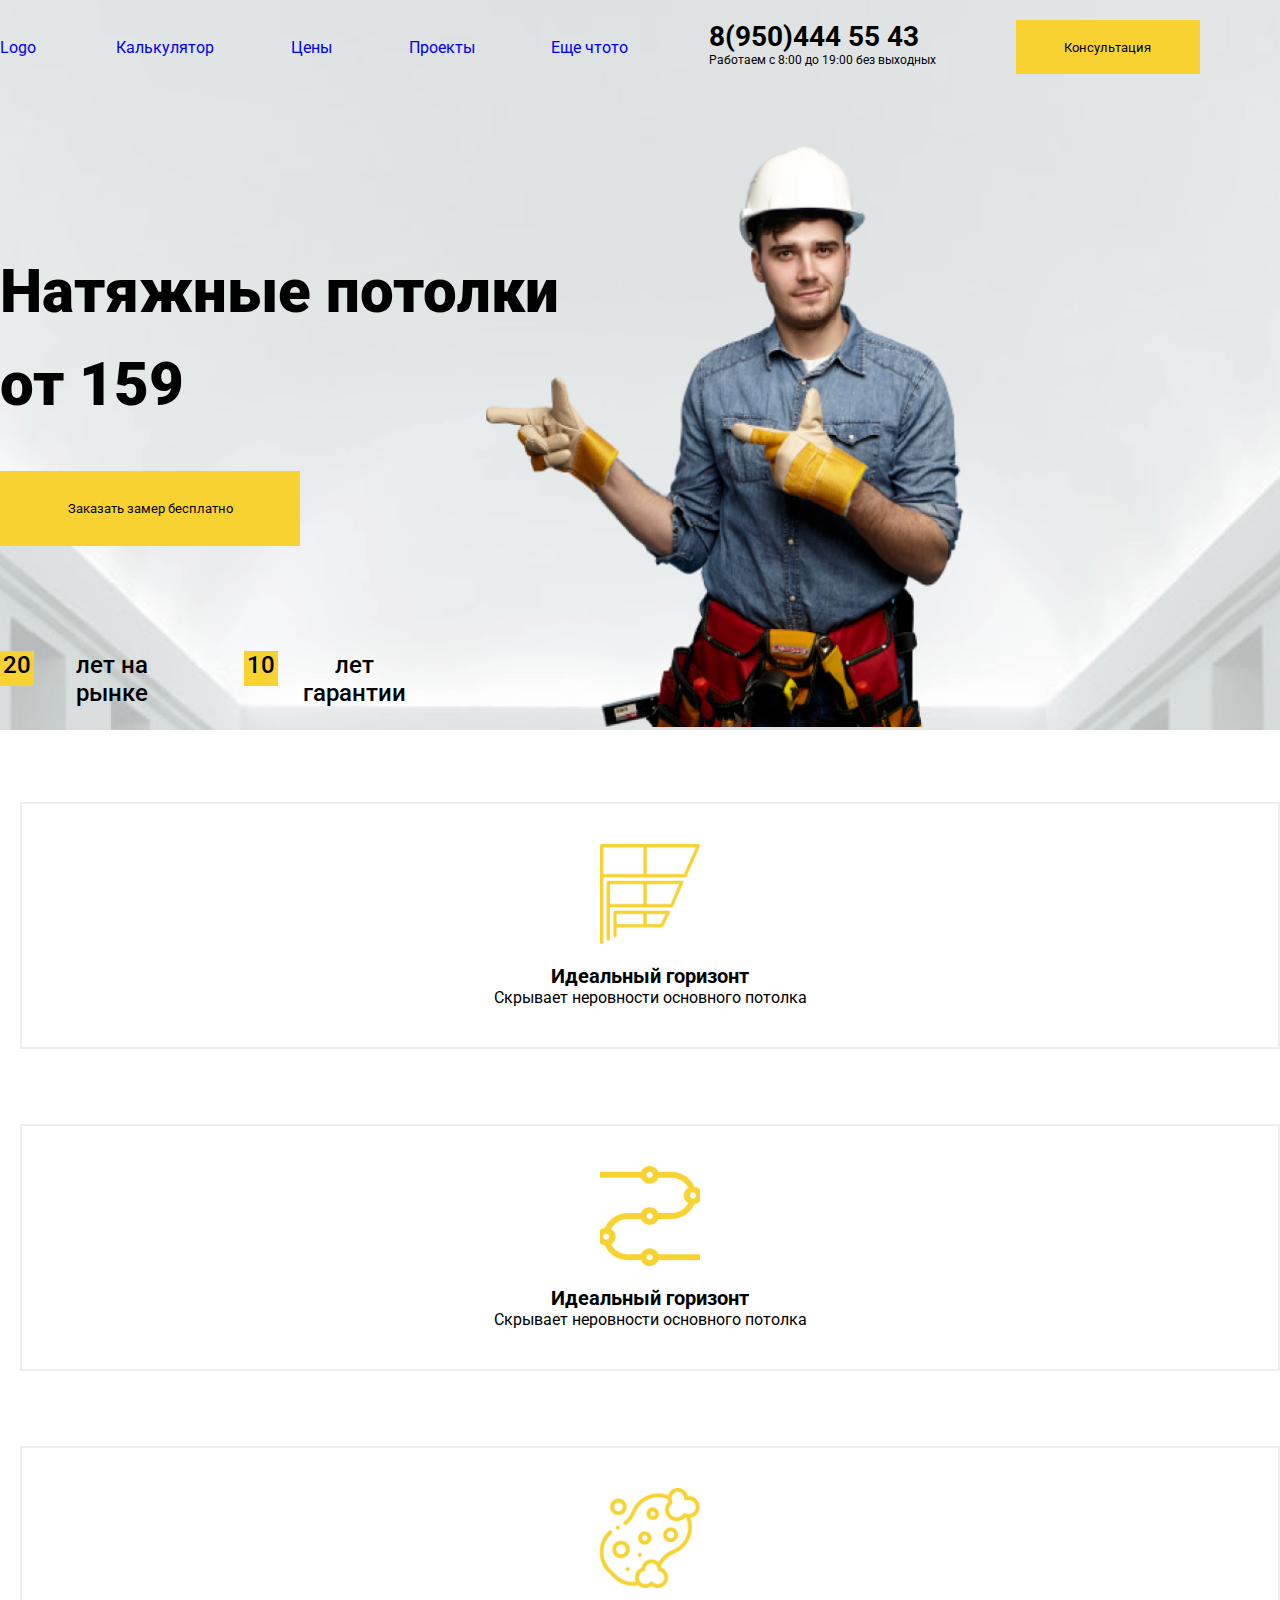
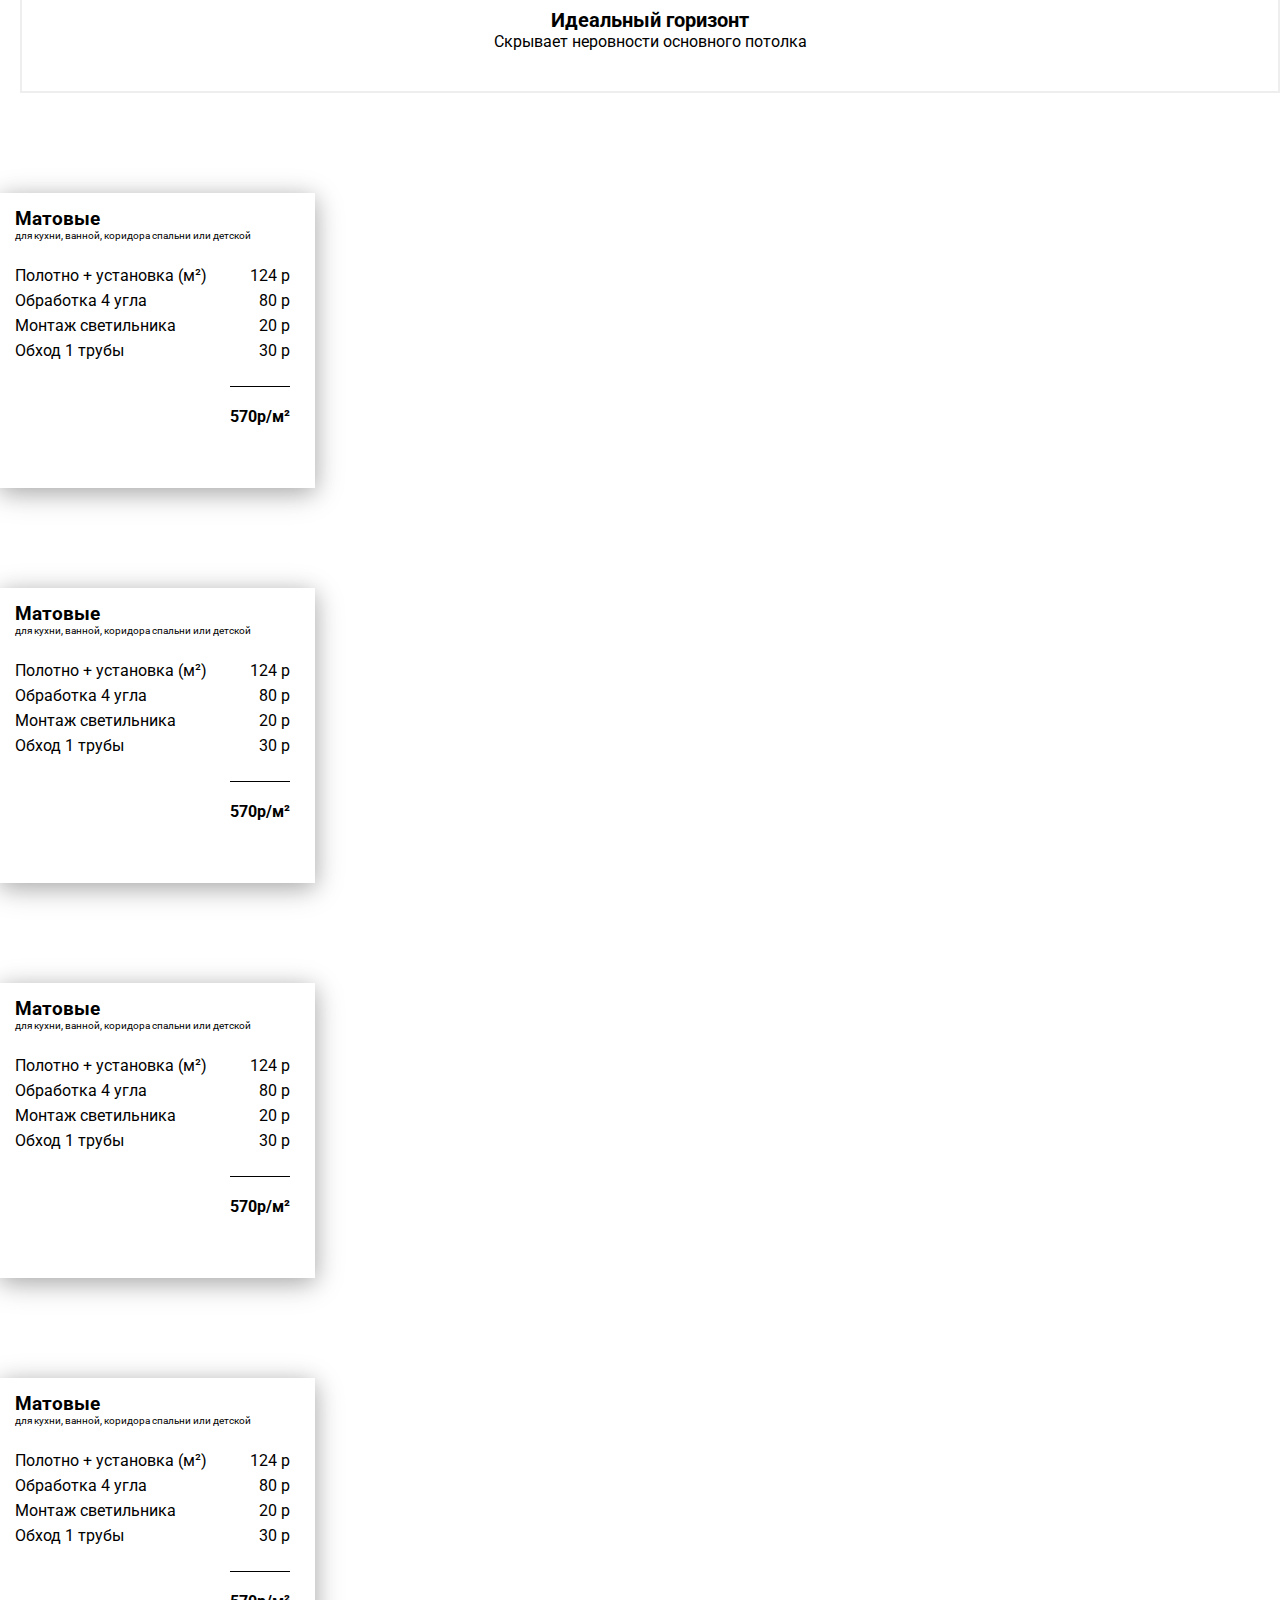
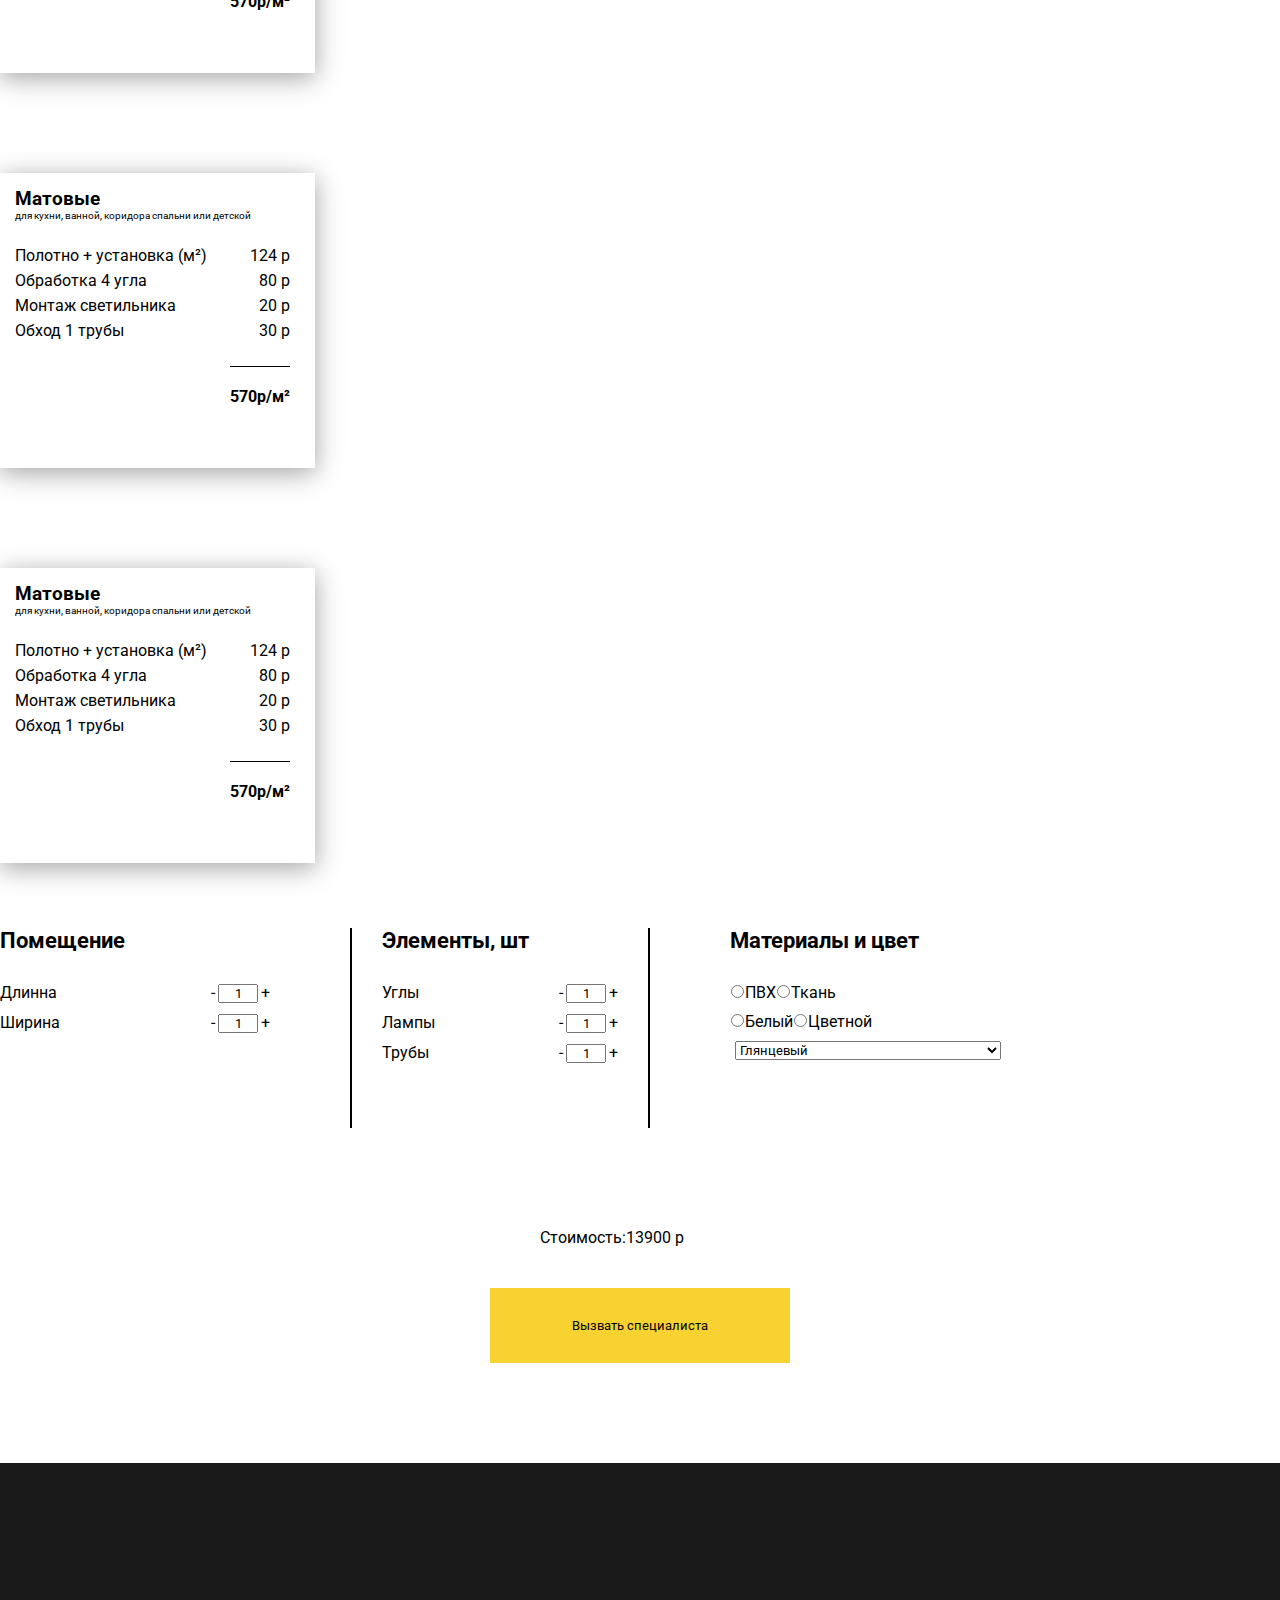
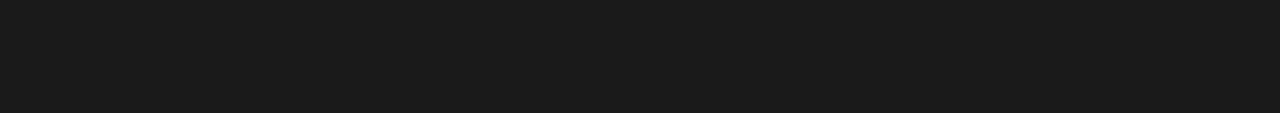
<file: index.html>
<!DOCTYPE html>
<html lang="en">
<head>
    <meta charset="UTF-8">
    <meta name="viewport" content="width=device-width, initial-scale=1.0">
    <link rel="stylesheet" href="https://stackpath.bootstrapcdn.com/bootstrap/5.0.0-alpha1/css/bootstrap.min.css" integrity="sha384-r4NyP46KrjDleawBgD5tp8Y7UzmLA05oM1iAEQ17CSuDqnUK2+k9luXQOfXJCJ4I" crossorigin="anonymous">
    <link rel="stylesheet" href="styles/main.css">
    <title>Stretch ceiling</title>
</head>
<body>
    
 <div class="backgraund"></div>
    
  <header>
      <div class="container ">
          <div class="row">
           <div class="col-lg-12 col-md-12">
                <div class="menu">
                  <div class="header_logo">
                      <a href="#" class="link_logo">Logo</a>
                    </div>
                    <ul class="nav_menu">
                      <li class="menu_item"><a href="#" class="link_item">Калькулятор</a></li>
                      <li class="menu_item"><a href="#" class="link_item">Цены</a></li>
                      <li class="menu_item"><a href="#" class="link_item">Проекты</a></li>
                      <li class="menu_item"><a href="#" class="link_item">Еще чтото</a></li>
                    </ul>
                    <div class="phone_block">
                      <span class="number">8(950)444 55 43</span>
                      <span class="schedule">Работаем с 8:00 до 19:00 без выходных</span>
                    </div>
                    <button class="menu_btn">Консультация</button>

                    <div class="hamburger">
                      <div class="hamburger_wrap check">
                        <span class="top check"></span>
                        <span class="middle check"></span>
                        <span class="bottom check"></span>
                      </div>
                    </div>
               </div>
           </div>
          </div>
      </div>
  </header>
  
  


  <div class="subheader">
          <div class="container">
              <div class="row">
                  <div class="col-lg-10 offset-lg-1 col-sm-10 ofset-sm-1">
                      <div class="subheader_content">
                          <div class="left_side">
                              <h1 class="main_title">Натяжные потолки<br>
                                  от 159 </h1>
                                  <button class="subheader_btn">Заказать замер бесплатно</button>
                                  <div class="extra_info">
                                    <div class="onmarket">
                                      <div class="block">20</div>
                                      <span class="little_info">лет на рынке</span>
                                    </div>
                                    <div class="onmarket">
                                      <div class="block">10</div>
                                      <span class="little_info">лет гарантии</span>
                                    </div>
                                  </div>
                              </div>
                              <div class="right_side">
                                  <div class="bg_man"></div>
                              </div>
                              
                      </div>
                      
                  </div>
                  <button class="sm_subheader_btn">Заказать замер бесплатно</button>
              </div>
              
              
  
          </div>
    </div>






   <div class="advantages">
     <div class="container container-lg container-md container-sm ">
      <!-- <h2 class="adv_title">Преймущества натяжных потолков</h2> -->
       <div class="row">
        <div class="col-lg-4 col-md-4 col-sm-12 wrap">
          <div class="adv_block">
            <div class="icon_first">
             
            </div>
            <div class="adv_subtitle">
             Идеальный горизонт 
            </div>
            <div class="adv_descr">
             Скрывает неровности основного потолка
            </div>
          </div>
        </div>

        <div class="col-lg-4 col-md-4 wrap">
          <div class="adv_block">
            <div class="icon_second">
             
            </div>
            <div class="adv_subtitle">
             Идеальный горизонт 
            </div>
            <div class="adv_descr">
             Скрывает неровности основного потолка
            </div>
          </div>
        </div>

        <div class="col-lg-4 col-md-4 wrap">
          <div class="adv_block">
            <div class="icon_third">
             
            </div>
            <div class="adv_subtitle">
             Идеальный горизонт 
            </div>
            <div class="adv_descr">
             Скрывает неровности основного потолка
            </div>
          </div>
        </div>
       </div>
     </div>
   </div>













       <div class="kinds">
         <div class="container">
          <!-- <h2 class="kinds_title">Варианты натяжных потолков</h2> -->
           <div class="row">
             <div class="col-lg-4 col-md-6">
               <div class="kinds_block left">
                 <h3 class="name_kinds">Матовые</h3>
                  <div class="subtitle_kinds">для кухни, ванной, коридора спальни или детской</div>
                  <div class="contents_kinds">
                    <div class="line">
                      <p class="line_left">Полотно + установка (м²)</p>
                      <p class="line_right">124 р</p>
                    </div>

                    <div class="line">
                      <p class="line_left">Обработка 4 угла</p>
                      <p class="line_right">80 р</p>
                    </div>

                    <div class="line">
                      <p class="line_left">Монтаж светильника</p>
                      <p class="line_right">20 р</p>
                    </div>

                    <div class="line">
                      <p class="line_left">Обход 1 трубы</p>
                      <p class="line_right">30 р</p>
                    </div>

                    <div class="line_divider">
                      <span class="divider"></span>
                    </div>

                    <div class="line_price">
                      <div class="price">570р/м²</div>
                    </div>
                  </div>
               </div>
             </div>
              


              <div class="col-lg-4 col-md-6 ">
               <div class="kinds_block">
                 <h3 class="name_kinds ">Матовые</h3>
                  <div class="subtitle_kinds">для кухни, ванной, коридора спальни или детской</div>
                  <div class="contents_kinds">
                    <div class="line">
                      <p class="line_left">Полотно + установка (м²)</p>
                      <p class="line_right">124 р</p>
                    </div>

                    <div class="line">
                      <p class="line_left">Обработка 4 угла</p>
                      <p class="line_right">80 р</p>
                    </div>

                    <div class="line">
                      <p class="line_left">Монтаж светильника</p>
                      <p class="line_right">20 р</p>
                    </div>

                    <div class="line">
                      <p class="line_left">Обход 1 трубы</p>
                      <p class="line_right">30 р</p>
                    </div>

                    <div class="line_divider">
                      <span class="divider"></span>
                    </div>

                    <div class="line_price">
                      <div class="price">570р/м²</div>
                    </div>
                  </div>
               </div>
             </div>

             <div class="col-lg-4 col-md-6 ">
              <div class="kinds_block right">
                <h3 class="name_kinds">Матовые</h3>
                 <div class="subtitle_kinds">для кухни, ванной, коридора спальни или детской</div>
                 <div class="contents_kinds">
                   <div class="line">
                     <p class="line_left">Полотно + установка (м²)</p>
                     <p class="line_right">124 р</p>
                   </div>

                   <div class="line">
                     <p class="line_left">Обработка 4 угла</p>
                     <p class="line_right">80 р</p>
                   </div>

                   <div class="line">
                     <p class="line_left">Монтаж светильника</p>
                     <p class="line_right">20 р</p>
                   </div>

                   <div class="line">
                     <p class="line_left">Обход 1 трубы</p>
                     <p class="line_right">30 р</p>
                   </div>

                   <div class="line_divider">
                     <span class="divider"></span>
                   </div>

                   <div class="line_price">
                     <div class="price">570р/м²</div>
                   </div>
                 </div>
              </div>
            </div>

            <div class="col-lg-4 col-md-6 ">
              <div class="kinds_block left">
                <h3 class="name_kinds">Матовые</h3>
                 <div class="subtitle_kinds">для кухни, ванной, коридора спальни или детской</div>
                 <div class="contents_kinds">
                   <div class="line">
                     <p class="line_left">Полотно + установка (м²)</p>
                     <p class="line_right">124 р</p>
                   </div>

                   <div class="line">
                     <p class="line_left">Обработка 4 угла</p>
                     <p class="line_right">80 р</p>
                   </div>

                   <div class="line">
                     <p class="line_left">Монтаж светильника</p>
                     <p class="line_right">20 р</p>
                   </div>

                   <div class="line">
                     <p class="line_left">Обход 1 трубы</p>
                     <p class="line_right">30 р</p>
                   </div>

                   <div class="line_divider">
                     <span class="divider"></span>
                   </div>

                   <div class="line_price">
                     <div class="price">570р/м²</div>
                   </div>
                 </div>
              </div>
            </div>


           <div class="col-lg-4 col-md-6 ">
               <div class="kinds_block">
                 <h3 class="name_kinds">Матовые</h3>
                  <div class="subtitle_kinds">для кухни, ванной, коридора спальни или детской</div>
                  <div class="contents_kinds">
                    <div class="line">
                      <p class="line_left">Полотно + установка (м²)</p>
                      <p class="line_right">124 р</p>
                    </div>

                    <div class="line">
                      <p class="line_left">Обработка 4 угла</p>
                      <p class="line_right">80 р</p>
                    </div>

                    <div class="line">
                      <p class="line_left">Монтаж светильника</p>
                      <p class="line_right">20 р</p>
                    </div>

                    <div class="line">
                      <p class="line_left">Обход 1 трубы</p>
                      <p class="line_right">30 р</p>
                    </div>

                    <div class="line_divider">
                      <span class="divider"></span>
                    </div>

                    <div class="line_price">
                      <div class="price">570р/м²</div>
                    </div>
                  </div>
               </div>
             </div>

             <div class="col-lg-4 col-md-6 ">
              <div class="kinds_block right">
                <h3 class="name_kinds">Матовые</h3>
                 <div class="subtitle_kinds">для кухни, ванной, коридора спальни или детской</div>
                 <div class="contents_kinds">
                   <div class="line">
                     <p class="line_left">Полотно + установка (м²)</p>
                     <p class="line_right">124 р</p>
                   </div>

                   <div class="line">
                     <p class="line_left">Обработка 4 угла</p>
                     <p class="line_right">80 р</p>
                   </div>

                   <div class="line">
                     <p class="line_left">Монтаж светильника</p>
                     <p class="line_right">20 р</p>
                   </div>

                   <div class="line">
                     <p class="line_left">Обход 1 трубы</p>
                     <p class="line_right">30 р</p>
                   </div>

                   <div class="line_divider">
                     <span class="divider"></span>
                   </div>

                   <div class="line_price">
                     <div class="price">570р/м²</div>
                   </div>
                 </div>
              </div>
            </div>

           </div>
         </div>
       </div>
       
       <div class="calculator">
         <div class="container">
          <!-- <h2 class="calculator_title">Калькулятор стоимости потолка</h2> -->
          <div class="row">
            <div class="col-lg-10 offset-lg-1 col-md-12" >

              
              <form class="calc_row">
                <div class="square_block">
                  <div class="card_title">Помещение</div>
                  <div class="calc_line">
                   <div class="key">Длинна</div>
                   <div class="input_wrapper"><input type="text" class="inputs" value="1"></div>
                  </div>
                  <div class="calc_line">
                   <div class="key">Ширина</div>
                   <div class="input_wrapper"><input type="text" class="inputs" value="1"></div>
                  </div>
                </div>
    
                <div class="elements_block">
                  <div class="card_title">Элементы, шт</div>
                  <div class="calc_line">
                   <div class="key">Углы</div>
                   <div class="input_wrapper"><input type="text" class="inputs" value="1"></div>
                  </div>
                  <div class="calc_line">
                   <div class="key">Лампы</div>
                   <div class="input_wrapper"><input type="text" class="inputs" value="1"></div>
                  </div>
                  <div class="calc_line">
                    <div class="key">Трубы</div>
                    <div class="input_wrapper"><input type="text" class="inputs" value="1"></div>
                    
                   </div>
                </div>
    
                <div class="materials_block">
                  <div class="card_title extra">Материалы и цвет</div>
                  <div class="calc_line_last medium">
                    <p>
                      <input type="radio" name="material" class="radio mat_input" value="glue"><label for="glue">ПВХ</label>
                    </p>
                    <p>
                      <input type="radio" name="material" class="radio mat_input" value="material"><label for="material">Ткань</label>
                    </p>
                    
                   
                  </div>
                  <div class="calc_line_last medium">
                    <p>
                      <input type="radio" name="color" class="radio mat_input" value="white"><label for="white">Белый</label>
                    </p>
                    <p>
                      <input type="radio" name="color" class="radio mat_input" value="colors"><label for="colors">Цветной</label>
                    </p>
                    
                  </div>
                  <select name="material" id="materials">
                    <option value="">Глянцевый</option>
                    <option value="">Глянцевый</option>
                    <option value="">Глянцевый</option>
                    <option value="">Глянцевый</option>
                    <option value="">Глянцевый</option>
                  </select>
                </div>
    
              
    
    
    
    
    
    
              </form>
              <div class="client_price">
                <div class="key">Стоимость:</div> 
                <div class="client_value">13900 р</div>
              </div>
            <button class="call_btn">Вызвать специалиста</button>
            </div>
          </div>
         </div>
       </div>


       <!-- <div class="slider_part">
         <div class="container">
          <h2 class="slider_title">Выполненные работы</h2>
            <div class="row">
              <div class="col-xl-10 offset-xl-1 col-lg-10 offset-lg-1 col-md-10 offset-md-1">
                
                <div class="big_img">
                  <img src="./img/Depositphotos_273896942_s-2019.png" alt="" class="big_img">
                  <img src="" alt="" class="big_img" style="display: none;">
                  <img src="" alt="" class="big_img" style="display: none;">
                </div>
                <div class="carousel">
                  <div class="img_wrapper">
                       <div class="slider">
                        <img src="./img/348_3.png" alt="" class="slide">
                        </div>
                       <div class="slider">
                        <img src="./img/Depositphotos_273896942_s-2019.png" alt="" class="slide">
                      </div>
                      <div class="slider">
                        <img src="./img/natyazhnie-potooki-vidi-matovie@2x.png" alt="" class="slide">
                      </div>
                      <div class="slider">
                        <img src="./img/natyazhnie-potooki-vidi-matovie@2x.png" alt="" class="slide">
                      </div>
                      <div class="slider">
                        <img src="./img/natyazhnie-potooki-vidi-matovie@2x.png" alt="" class="slide">
                      </div>
                      <div class="slider">
                        <img src="./img/natyazhnie-potooki-vidi-matovie@2x.png" alt="" class="slide">
                      </div>
                  </div>
                </div>

              </div>
            </div>
           
          
         </div>
       </div> -->

       <!-- <div class="form_part">
         <div class="container">
           <div class="row">
             <div class="col-lg-4 offset-lg-1">
               <h2 class="form_title">Остались вопросы?</h2>
              <form action="#" class="quest_form">
                <input type="text" name="name" class='name' placeholder="Имя">
                <input type="text" name="surname" class='surname' placeholder="Фамалия">
                <input type="text" name="question" class='question' placeholder="Ваш Вопрос"><br>
                <button class="send_btn">Отправить</button>
              </form>

             </div>
             <div class="col-lg-3 offset-lg-1 mt-5">
              <a class="social_line">
                <div class="mail_icon"></div>
                <div class="social_content">potilki.vaa@gmail.com</div>
              </a>
              <a class="social_line">
                <div class="insta_icon"></div>
                <div class="social_content">Potolki.insta.com</div>
              </a>
              <a class="social_line">
                <div class="call_icon"></div>
                <div class="social_content">8(950)444 55 43</div>
              </a>

             </div>
           </div>
         </div>
       </div> -->
       
       <footer>
         
       </footer>
       
     
      
  <script src="scripts/script.js"></script>
</body>
</html>
</file>
<file: styles/main.css>
@import url('https://fonts.googleapis.com/css2?family=Poppins:wght@200;400;500;700&family=Roboto:wght@100;500;900&display=swap');


*{
    padding: 0;
    margin: 0;
    box-sizing: border-box;
    font-family: 'Roboto', sans-serif;
}

a{
    text-decoration: none;
}

header{
    position: absolute;
    width: 100%;
    top: 0;
}

.container{
    position: relative;
    box-sizing: border-box;
}

.menu{
    display: flex;
    justify-content: space-between;
    margin-top: 20px;
    z-index: 2000;
}

body{
    width: 100%;
}

body.hidden{
overflow: hidden;
}

.nav_menu{
    display: flex;
    justify-content: space-between;
    width: 40%;
    list-style-type: none;
    margin-bottom: 0;
    padding: 0;
}

.header_logo{
    line-height: 55px;
}

.menu_item{
    line-height: 55px;
    
}

.phone_block{
    display: flex;
    flex-direction: column;
}


.number{
    font-style: normal;
    font-weight: bold;
    font-size: 28px;
}

.schedule{
    font-style: normal;
    font-size: 12px;
    text-align: center;
}

.menu_btn{
    background: #F7D231;
    width: 184px;
    height: 54px;
    border: none;
}





.backgraund{
    height: 730px;
    background:url('../img/bg_1.png')center center/cover no-repeat;
}

.subheader{
    margin-top: -630px;
}

.subheader_content{
    display: flex;
}


.left_side{
    width: 38vw;
}
.main_title{
    margin-top: 145px;
    width: 600px;
    text-align: left;
    font-weight: 900;
    font-size: 60px;
    line-height: 93px;
}




.subheader_btn{
    margin-top: 40px;
    background: #F7D231;
    width: 300px;
    height: 75px;
    border: none;
}


.bg_man{
    background:url('../img/man.png')center center/cover no-repeat;
    width: 490px;
    height: 587px;
    margin-top: 40px;
}

.extra_info{
    display: flex;
    margin-top: 105px;
}

.onmarket{
    display: flex;
    margin-right: 60px;
}

.block{
    width: 35px;
    height: 35px;
    background-color:#F7D231;
    text-align:center;
    font-weight: 500;
    font-size: 24px;
    margin-right: 5px;
}

.little_info{
    text-align:center;
    font-weight: 500;
    font-size: 24px;
}

.sm_subheader_btn{
    display: none;
}


.adv_title{
    display: block;
    margin: 160px auto 0 auto;
    width: 570px;
    text-align: center;
    border-bottom: 5px solid #F7D231;
}


.adv_block{
    margin-top: 75px;
    padding:40px 60px;
    border: 2px solid #EEEEEE;
}

.wrap{
    padding-left: 20px; 
    text-align: center;
}

.icon_first{
    background: url('../icons/perspective\ 1.png')center center/cover no-repeat;
    width : 100px;
    height: 100px;
    margin: 0 auto;
}


.icon_second{
    background: url('../icons/Group.png')center center/cover no-repeat;
    width : 100px;
    height: 100px;
    margin: 0 auto;
}

.icon_third{
    background: url('../icons/XMLID\ 1077.png')center center/cover no-repeat;
    width : 100px;
    height: 100px;
    margin: 0 auto;
}

.adv_subtitle{
    margin-top: 20px;
    font-size: 20px;
    font-weight: bold;
}


.kinds_title{
    display: block;
    margin: 160px auto 0 auto;
    width: 470px;
    text-align: center;
    border-bottom: 5px solid #F7D231;
}

.kinds_block{
    padding:15px;
    margin-top: 100px;
    overflow: hidden;
    max-width: 315px;
    height: 295px;
    box-shadow: 0 4px 20px 0 rgba(0, 0, 0, 0.2), 0 6px 30px 0 rgba(0, 0, 0, 0.19);
}




.line{
    display: flex;
    justify-content: space-between;
    height: 20px;
    margin-top: 5px;
}

.name_kinds{
    font-weight: bold;
    margin-bottom: 0;
}

.subtitle_kinds{
    font-size: 10px;
}

.contents_kinds{
    margin-top: 20px;
    max-width: 300px;
    height: 170px;
    padding-right: 10px;
    overflow: hidden;
}

.line_divider{
    display: flex;
    justify-content: flex-end;
    margin-top: 25px;
}

.divider{
    display: block;
    width: 60px;
    border-bottom: 1px solid black;
}

.line_price{
    display: flex;
    justify-content: flex-end;
    margin-top: 20px;
}
.price{
    font-weight: bold;
}

.calculator_title{
    display: block;
    margin: 160px auto 0 auto;
    width: 570px;
    text-align: center;
    border-bottom: 5px solid #F7D231;
}

.calc_row{
    margin-top: 65px;
    display: flex;
    max-width: 1000px;
    justify-content: space-between;
}

.square_block{
    width: 300px;
    padding-right: 30px ;
}

.card_title{
    font-weight: bold;
    font-size: 22px;
    margin-bottom: 30px;
}

.elements_block{
    width: 300px;
    padding-left: 30px; 
    padding-right: 30px;
    height: 200px;
    border-left: 2px solid black;
    border-right: 2px solid black;
}

.materials_block{
    width: 300px;
    padding-left: 30px;
}


.calc_line{
    display: flex;
    justify-content: space-between;
    margin-top: 10px;
}

.inputs{
    width: 40px;
    text-align: center;
}



input.mat_input{
    background-color:#F7D231;
}

.input_wrapper::before{
    content:"-";
    margin-right: 3px;
}

.input_wrapper::after{
    content:"+";
    margin-left: 3px;
}


.calc_radio{
    display: flex;
}

.calc_line_last{
    display: flex;
    margin-top: 10px;
}

.radio{
    width: 15px;
}

#materials{
    width: 266px;
    margin-top: 10px;
    margin-left: 5px;
}

.client_price{
    width: 200px;
    height: 30px;
    display: flex;
    margin: 100px auto 30px auto;
}

.call_btn{
    display: block;
    margin: 0 auto;
    background: #F7D231;
    width: 300px;
    height: 75px;
    border: none;
}


.slider_part{
    margin-top: 160px;
}

.slider_title{
    display: block;
    margin: 160px auto 0 auto;
    width: 370px;
    text-align: center;
    border-bottom: 5px solid #F7D231;
}

.big_img{
    margin-top: 30px;
    width: 100%;
    height: 395px;
}

.carousel{
    margin-top: 80px;
    width: 100%;
    height: 200px;
    overflow: hidden;
    margin-bottom: 100px;
}

.img_wrapper{
    
    display: flex;
    justify-content: space-between;
    margin-bottom: 100px;
}

.slider{
    margin-right: 30px;
}

.slide{
    min-width: 300px;
    height: 200px;
}






.form_title{
    margin: 0 auto;
    width: 300px;
    text-align: center;
    border-bottom: 5px solid #F7D231;
}

.name{
    margin-top: 20px;
    width: 100%;
    height: 30px;
}

.surname{
    margin-top: 20px;
    width: 100%;
    height: 30px;
}

.question{
    margin-top: 20px;
    width: 100%;
    height: 150px;
}




.social_line{
    display: flex;
    margin-top: 20px;
}
.social_line:first-child{
    margin-top: 10px;
}

.social_content{
    align-self: center;
    color:black;
    font-size: 14px;
}
.mail_icon{
    margin-right: 25px;
    width: 40px;
    height: 40px;
    background:url('../icons/gmail.png')center center/cover no-repeat;
}

.insta_icon{
    margin-right: 25px;
    width: 40px;
    height: 40px;
    background:url('../icons/instagram.png')center center/cover no-repeat;
}

.call_icon{
    margin-right: 25px;
    width: 40px;
    height: 40px;
    background:url('../icons/whatsapp.png')center center/cover no-repeat;
}


.send_btn{
    margin-top: 25px;
    width: 100%;
    height: 40px;
    border:none;
    background: #F7D231;
}


footer{
    margin-top: 100px;
    width: 100%;
    height: 250px;
    background-color:#1A1A1A;
}



@media screen and (max-width:992px){
    .link_item{
        font-size: 14px;
    }
    .number{
        font-size: 25px;
    }
    .schedule{
        font-size: 10px;
    }
    .menu_btn{
        width: 150px;
    }

    .backgraund{
        height: 560px;
    }

    .subheader{
        margin-top: -470px;
    }
    .left_side{
        width: 45vw;
    }
    .main_title{
        margin-top: 30px;
        width: 600px;
        text-align: left;
        font-weight: 900;
        font-size: 52px;
        line-height: 93px;
    }

    .extra_info {
        display: flex;
        margin-top: 50px;
    }
    .onmarket {
        display: flex;
        margin-right: 20px;
    }
    .little_info {
        font-size: 18px;
    }

    .bg_man {
        width: 370px;
        height: 420px;
        margin-top: 50px;
    }

    .adv_block{
        padding:10px;
    }
    .adv_subtitle{
        font-size: 17px;
    }

    .icon_first{
        width : 80px;
        height: 80px;
    }
    
    
    .icon_second{
        width : 80px;
        height: 80px;
    }
    
    .icon_third{
        width : 80px;
        height: 80px;
    }

    .adv_descr{
        margin-top: 10px;
        font-size: 13px;
    }
    .calc_row{
        flex-wrap: wrap;
    }
    .square_block{
        width: 40%;
    }
    .elements_block{
        width: 40%;
        border:none;
    }
    .materials_block{
        display: flex;
        flex-wrap: wrap;
        width: 100%;
        padding-left: 0;
    }
    .extra{
        width: 100%;
        text-align: center;
    }
    .medium{
        margin-right: 10vw;
    }
    input.mat_input{
        width: 23px;
    }
    #materials{
        margin-top: 10px;
        width: 20vw;
        height: 25px;
    }
}

















@media screen and (max-width:768px){
    .backgraund{
        height: 450px;
    }

    .header_logo{
        font-size: 30px;
        line-height: 40px ;
    }

    .nav_menu{
        display: block;
        position: absolute;
        left: -350px;
        transition-duration:0.4s;
    }
    .active.nav_menu{
        display: block;
        position: absolute;
        background-color: rgba(105,105,105, 0.8);
        left: -90px;
        width: 40vw;
        height: 500px;
        z-index: 100;
        text-align: center;
        padding: 20px;
        transition-duration:0.4s;
    }
    .link_item{
        font-size: 15px;
        color:white;
    }
    .number{
        font-size: 30px;
    }
    .schedule{
        display: none;;
    }
    .menu_btn{
        display:none;
    }

    .hamburger{
        position: relative;
        margin-top: 8px;
        width: 40px;
        height: 32px;
    }
    .hamburger_wrap{
        position: absolute;
    }

    .active.top{
        transform: rotate(-45deg) translate(-8px, 10px);;
        transition-duration: 0.4s;
    }
    .active.middle{
        display: none;
    }
    .active.bottom{
        transform: rotate(45deg)translate(4px, 1px);
        transition-duration: 0.4s;
    }
    
    .top{
        margin-bottom: 4px;
        display:block;
        width: 40px;
        height: 6px;
        background:black;
        transition-duration: 0.4s;
    }
    
    .middle{
        display:block;
        width: 40px;
        height: 6px;
        background:black;
        margin-bottom: 4px;
        transition-duration: 0.4s;
    }
    
    .bottom{
        display:block;
        width: 40px;
        height: 6px;
        background:black;
        transition-duration: 0.4s;
    }

    .link_item{
        font-size: 13px;
    }
   
    .menu_btn{
        display: none;
    }
    .left_side{
        width: 42vw;
    }

    .subheader{
        margin-top: -370px;
    }
    .main_title{
        margin-top: 20px;
        width: 480px;
        text-align: left;
        font-weight: 900;
        font-size: 45px;
        line-height: 50px;
    }

    .extra_info {
        display: block;
        margin-top: 50px;
    }
    .onmarket {
        display: flex;
        margin-bottom: 30px;

    }
    .little_info {
        font-size: 17px;
    }

    .subheader_btn{
        display: none;
    }

    .bg_man {
        width: 250px;
        height: 300px;
        margin-top:70px;
    }

    .sm_subheader_btn{
        display: block;
        margin: -33px auto;
        width: 350px;
        height: 72px;
        background-color: #F7D231;
    }
    
    .adv_block{
        padding: 10px 10px;
    }

    .icon_first{
        
        width : 80px;
        height: 80px;
        
    }
    
    
    .icon_second{
        
        width : 80px;
        height: 80px;
        
    }
    
    .icon_third{
       
        width : 80px;
        height: 80px;
        
    }


    .wrap{
       padding-left: 60px;
       padding-right: 60px;
        text-align: center;
    }

    .kinds_block{
        margin: 100px auto;
    }
    .medium{
        margin-right: 5vw;
    }
    .card_title{
        font-size: 20px;
    }
    input.mat_input{
        width: 20px;
    }
    .call_btn{
        width: 230px;
        height: 60px;
    }
}






@media screen and (max-width:576px){
    .active.nav_menu{
        left: 0;
        width: 40vw;
    }
    .link_item{
        font-size: 13px;
    }
    .header_logo{
        font-size: 30px;
        line-height: 25px;
    }
    .number{
        font-size: 20px;
    }
    .schedule{
        font-size: 9px;
    }
    .menu_btn{
        width: 150px;
    }
    .hamburger{
        margin-top: 0;
    }
    .top{
        width: 35px;
        height: 5px;
    }
    .middle{
        width: 35px;
        height: 5px;
    }
    .bottom{
        width: 35px;
        height: 5px;
    }

    .left_side{
        width: 50vw;
    }
    .main_title{
        width: 290px;
        font-size: 29px;
        line-height: 50px;
    }
    .extra_info {
        margin-top: 25px;
    }
    .onmarket {
        display: flex;
        margin-right: 10px;
    }
    .little_info {
        font-size: 16px;
    }

    .bg_man {
        width: 220px;
        height: 260px
    }
    .sm_subheader_btn{
        margin: 0px auto;
        width: 240px;
        height: 62px;
    }

    .calc_row{
        flex-direction: column;
        align-items: center;
    }
    .square_block{
        padding: 0;
        width: 202px;
        margin-bottom: 20px;
    }
    .elements_block{
        padding: 0;
        width: 202px;
    }
    .materials_block{
        flex-direction: column;
        width: 202px;
        align-items: flex-start;
    }
    #materials{
        width: 200px;
    }
    


}



@media screen and (max-width:480px){
    .right_side{
        display: none;
    }
}
</file>
